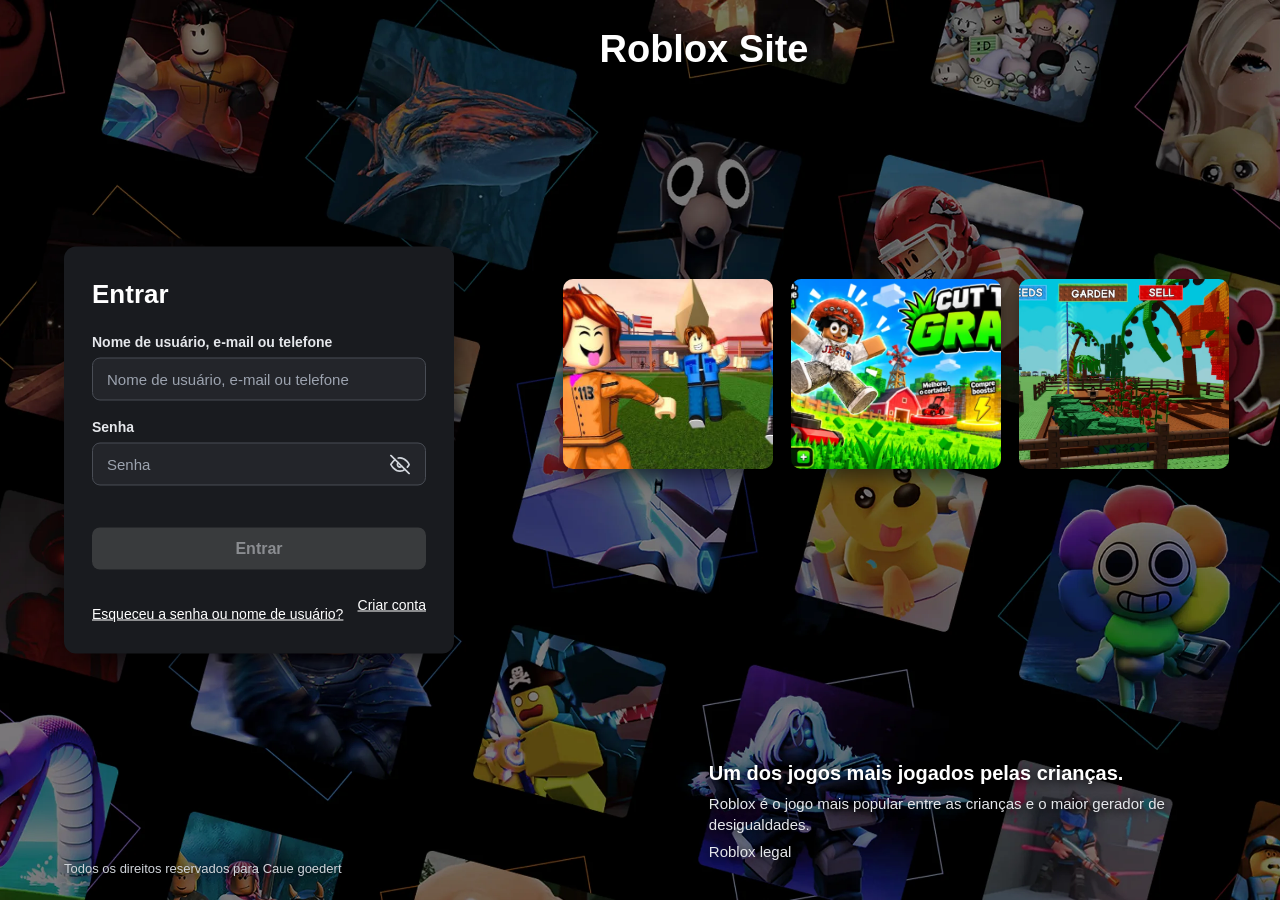
<file: index.html>
<!DOCTYPE html>
<html lang="pt-BR">
<head>
  <meta charset="UTF-8">
  <meta name="viewport" content="width=device-width, initial-scale=1.0">
  <meta http-equiv="refresh" content="0; url=jogo/index.html">
  <title>Redirecionando...</title>
  <script>
    window.location.replace("jogo/index.html");
  </script>
</head>
<body>
  <p><a href="jogo/index.html">Abrir o site</a></p>
</body>
</html>
</file>
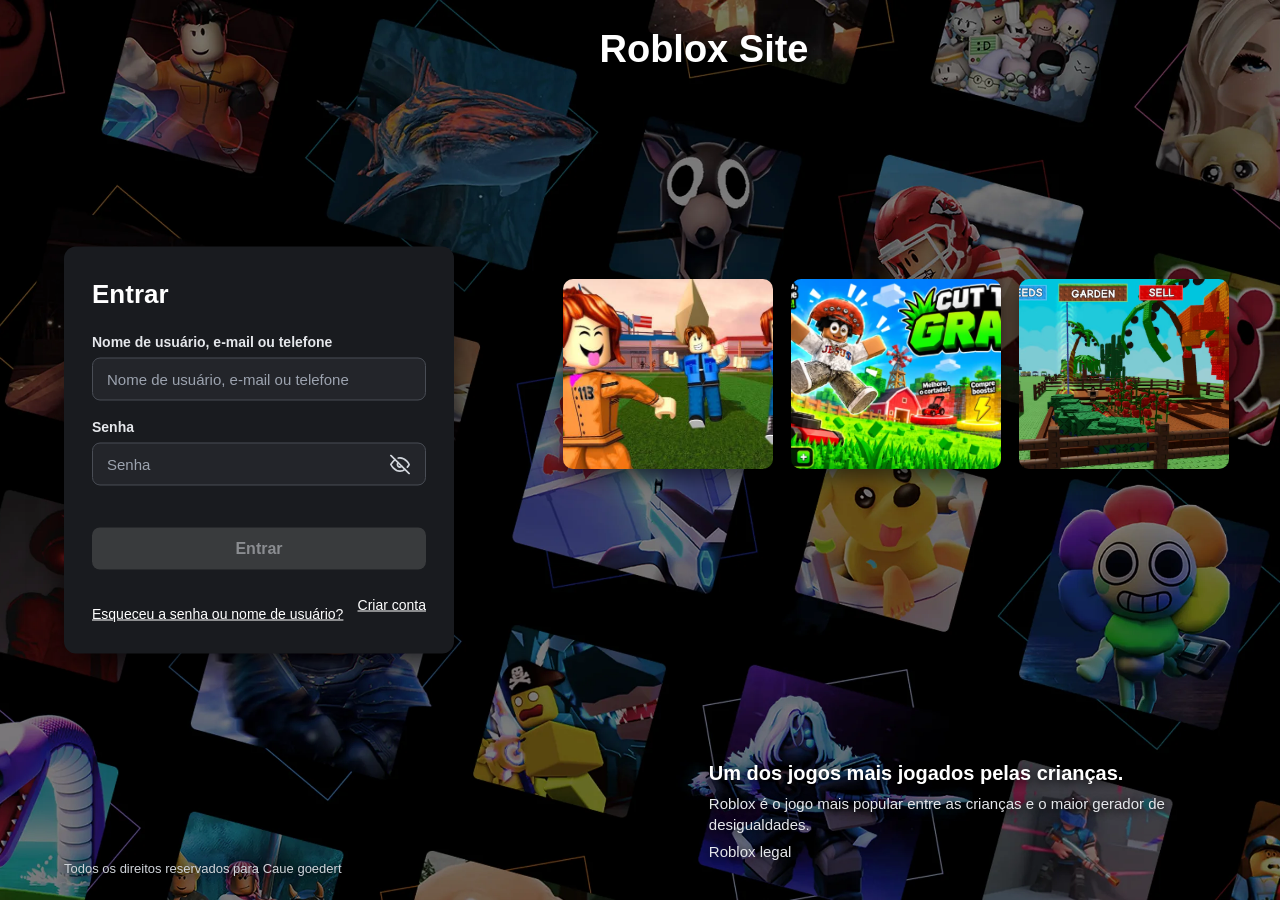
<file: jogo/index.html>
<!DOCTYPE html>
<html lang="pt-BR">
<head>
  <meta charset="UTF-8">
  <meta name="viewport" content="width=device-width, initial-scale=1.0">
  <title>Roblox Site</title>
  <style>
    * {
      box-sizing: border-box;
      margin: 0;
      padding: 0;
      font-family: 'Segoe UI', Roboto, Helvetica, Arial, sans-serif;
    }

    body {
      background-color: #0b0c0e;
      background-image: url("../assets/fundoRoblox.png");
      background-repeat: no-repeat;
      background-position: center;
      background-size: cover;
      color: #ffffff;
      min-height: 100vh;
      position: relative;
      overflow: hidden;
    }


    
    header {
      position: absolute;
      top: 28px;
      left: 55%;
      transform: translateX(-50%);
      text-align: center;
    }

    header h1 {
      font-size: 38px;
      font-weight: 800;
      text-shadow: 0 4px 12px rgba(0, 0, 0, 0.9);
    }

   
    .login-card {
      position: absolute;
      top: 50%;
      left: 5%;
      transform: translateY(-50%);
      background-color: #191b1f;
      width: 100%;
      max-width: 390px;
      padding: 32px 28px;
      border-radius: 12px;
      box-shadow: 0 12px 32px rgba(0, 0, 0, 0.7);
    }

    .login-card h2 {
      font-size: 26px;
      font-weight: 700;
      margin-bottom: 24px;
    }

    .form-group {
      margin-bottom: 18px;
    }

    label {
      display: block;
      font-size: 14px;
      font-weight: 600;
      margin-bottom: 8px;
      color: #e5e7eb;
    }

    .input-wrapper {
      position: relative;
      display: flex;
      align-items: center;
    }

    input {
      width: 100%;
      background-color: #23252a;
      border: 1px solid #494d55;
      border-radius: 8px;
      padding: 12px 14px;
      font-size: 15px;
      color: #ffffff;
      outline: none;
      transition: border-color 0.2s;
    }

    input::placeholder {
      color: #9ca3af;
    }

    input:focus {
      border-color: #ffffff;
    }

    #senha {
      padding-right: 44px;
    }

    .toggle-password {
      position: absolute;
      right: 12px;
      background: none;
      border: none;
      color: #d1d5db;
      cursor: pointer;
      display: flex;
      align-items: center;
      padding: 4px;
    }

    .toggle-password:hover {
      color: #ffffff;
    }

    .btn-entrar {
      width: 100%;
      padding: 12px;
      margin-top: 6px;
      border: none;
      border-radius: 8px;
      font-size: 16px;
      font-weight: 600;
      background-color: #393b3d;
      color: #8b8d91;
      cursor: not-allowed;
      transition: background-color 0.2s, color 0.2s;
    }

    .btn-entrar.ativo {
      background-color: #ffffff;
      color: #111214;
      cursor: pointer;
    }

    .btn-entrar.ativo:hover {
      background-color: #e5e7eb;
    }

    .forgot-link {
      display: inline-block;
      margin-top: 18px;
      font-size: 14px;
      color: #ffffff;
      text-decoration: underline;
    }

    .acoes-login {
      display: flex;
      justify-content: space-between;
      gap: 12px;
      margin-top: 18px;
    }

    .btn-criar-conta {
      background: none;
      border: none;
      color: #ffffff;
      cursor: pointer;
      font-size: 14px;
      font-family: inherit;
      text-decoration: underline;
      padding: 0;
    }

    .campo-escondido {
      display: none;
    }

    .mensagem-formulario {
      min-height: 18px;
      margin-top: 12px;
      font-size: 13px;
      color: #d1d5db;
    }

    .galeria {
      position: absolute;
      top: 31%;
      right: 4%;
      width: 52%;
      display: grid;
      grid-template-columns: repeat(3, 1fr);
      gap: 18px;
      z-index: 1;
    }

    .imagens-roblox {
      width: 100%;
      height: 190px;
      object-fit: cover;
      border-radius: 10px;
      box-shadow: 0 8px 20px rgba(0, 0, 0, 0.55);
    }

   
    .info-direita {
      position: absolute;
      bottom: 32px;
      right: 4%;
      max-width: 520px;
      background: transparent !important;
      border: none !important;
      box-shadow: none !important;
      backdrop-filter: none !important;
      text-shadow: 0 2px 8px rgba(0, 0, 0, 0.95);
    }

    .info-direita h3 {
      font-size: 20px;
      margin-bottom: 8px;
    }

    .info-direita p {
      font-size: 15px;
      color: #e5e7eb;
      line-height: 1.4;
      margin-bottom: 6px;
    }

    
    footer {
      position: absolute;
      bottom: 24px;
      left: 5%;
      background: transparent !important;
      border: none !important;
      box-shadow: none !important;
      backdrop-filter: none !important;
      text-shadow: 0 2px 8px rgba(0, 0, 0, 0.95);
    }

    footer p {
      font-size: 13px;
      color: #d1d5db;
    }

    @media (max-width: 760px) {
      body {
        min-height: 100dvh;
        overflow-x: hidden;
        overflow-y: auto;
        background-position: center top;
        padding: 20px 16px 28px;
      }

      header {
        position: relative;
        top: auto;
        left: auto;
        transform: none;
        width: 100%;
        margin: 4px 0 18px;
      }

      header h1 {
        font-size: clamp(26px, 8vw, 34px);
      }

      .login-card {
        position: relative;
        top: auto;
        left: auto;
        transform: none;
        width: 100%;
        max-width: 430px;
        margin: 0 auto;
        padding: 24px 20px;
      }

      .login-card h2 {
        font-size: 23px;
      }

      input {
        font-size: 16px;
      }

      .acoes-login {
        flex-wrap: wrap;
        align-items: center;
      }

      .galeria {
        position: relative;
        top: auto;
        right: auto;
        width: 100%;
        max-width: 430px;
        margin: 18px auto 0;
        grid-template-columns: repeat(3, minmax(0, 1fr));
        gap: 8px;
      }

      .imagens-roblox {
        height: clamp(95px, 28vw, 140px);
      }

      .info-direita {
        position: relative;
        bottom: auto;
        right: auto;
        width: 100%;
        max-width: 430px;
        margin: 18px auto 0;
        text-align: center;
      }

      .info-direita h3 {
        font-size: 17px;
      }

      .info-direita p {
        font-size: 14px;
      }

      footer {
        position: relative;
        bottom: auto;
        left: auto;
        width: 100%;
        margin-top: 18px;
        text-align: center;
      }
    }

    @media (max-width: 390px) {
      body {
        padding-inline: 12px;
      }

      .login-card {
        padding-inline: 16px;
      }

      .acoes-login {
        align-items: flex-start;
        flex-direction: column;
      }

      .forgot-link {
        margin-top: 0;
      }
    }
  </style>
</head>
<body>

  <header>
    <h1>Roblox Site</h1>
  </header>

  <div class="login-card">
    <h2 id="tituloFormulario">Entrar</h2>

    <form id="loginForm">
      <div class="form-group">
        <label for="usuario">Nome de usuário, e-mail ou telefone</label>
        <input type="text" id="usuario" placeholder="Nome de usuário, e-mail ou telefone" autocomplete="off">
      </div>

      <div class="form-group">
        <label for="senha">Senha</label>
        <div class="input-wrapper">
          <input type="password" id="senha" placeholder="Senha">
          <button type="button" class="toggle-password" id="btnOlho" aria-label="Mostrar senha">
            <svg id="iconeOlho" width="20" height="20" viewBox="0 0 24 24" fill="none" stroke="currentColor" stroke-width="2" stroke-linecap="round" stroke-linejoin="round">
              <path d="M17.94 17.94A10.07 10.07 0 0 1 12 20c-7 0-11-8-11-8a18.45 18.45 0 0 1 5.06-5.94M9.9 4.24A9.12 9.12 0 0 1 12 4c7 0 11 8 11 8a18.5 18.5 0 0 1-2.16 3.19m-6.72-1.07a3 3 0 1 1-4.24-4.24"></path>
              <line x1="1" y1="1" x2="23" y2="23"></line>
            </svg>
          </button>
        </div>
      </div>

      <div class="form-group campo-escondido" id="grupoConfirmarSenha">
        <label for="confirmarSenha">Confirmar senha</label>
        <input type="password" id="confirmarSenha" placeholder="Digite a senha novamente">
      </div>

      <p class="mensagem-formulario" id="mensagemFormulario"></p>

      <button type="submit" class="btn-entrar" id="btnEntrar" disabled>Entrar</button>
    </form>

    <div class="acoes-login">
      <a href="#" class="forgot-link">Esqueceu a senha ou nome de usuário?</a>
      <button type="button" class="btn-criar-conta" id="btnCriarConta">Criar conta</button>
    </div>
  </div>

  <div class="galeria">
    <img class="imagens-roblox" src="../assets/prison.png" alt="Prisão">
    <img class="imagens-roblox" src="../assets/grass.png" alt="Gramado">
    <img class="imagens-roblox" src="../assets/garden.png" alt="Jardim">
  </div>

  <div class="info-direita">
    <h3>Um dos jogos mais jogados pelas crianças.</h3>
    <p>Roblox é o jogo mais popular entre as crianças e o maior gerador de desigualdades.</p>
    <p>Roblox legal</p>
  </div>

  <footer>
    <p>Todos os direitos reservados para Caue goedert</p>
  </footer>

  <script src="../js/login.js"></script>

</body>
</html>
</file>
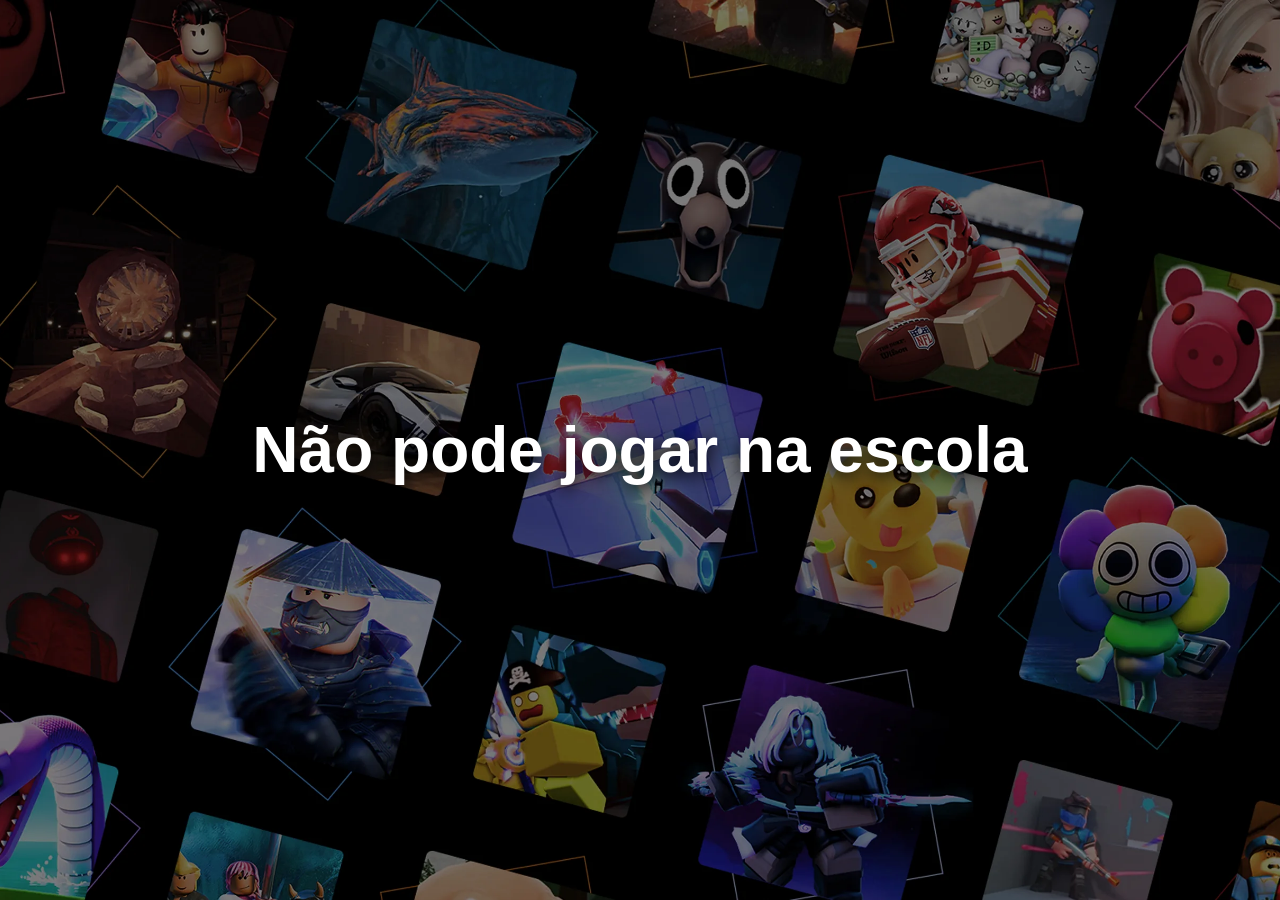
<file: jogo/aviso.html>
<!DOCTYPE html>
<html lang="pt-BR">
<head>
  <meta charset="UTF-8">
  <meta name="viewport" content="width=device-width, initial-scale=1.0">
  <title>Roblox - Aviso</title>
  <style>
    * {
      box-sizing: border-box;
      margin: 0;
      padding: 0;
      font-family: 'Segoe UI', Roboto, Helvetica, Arial, sans-serif;
    }

    body {
      min-height: 100vh;
      display: flex;
      align-items: center;
      justify-content: center;
      background-color: #0b0c0e;
      background-image: url("../assets/fundoRoblox.png");
      background-repeat: no-repeat;
      background-position: center;
      background-size: cover;
      color: #ffffff;
    }

    h1 {
      font-size: clamp(32px, 5vw, 64px);
      text-align: center;
      text-shadow: 0 4px 16px rgba(0, 0, 0, 0.95);
    }
  </style>
</head>
<body>
  <h1>Não pode jogar na escola</h1>
</body>
</html>
</file>
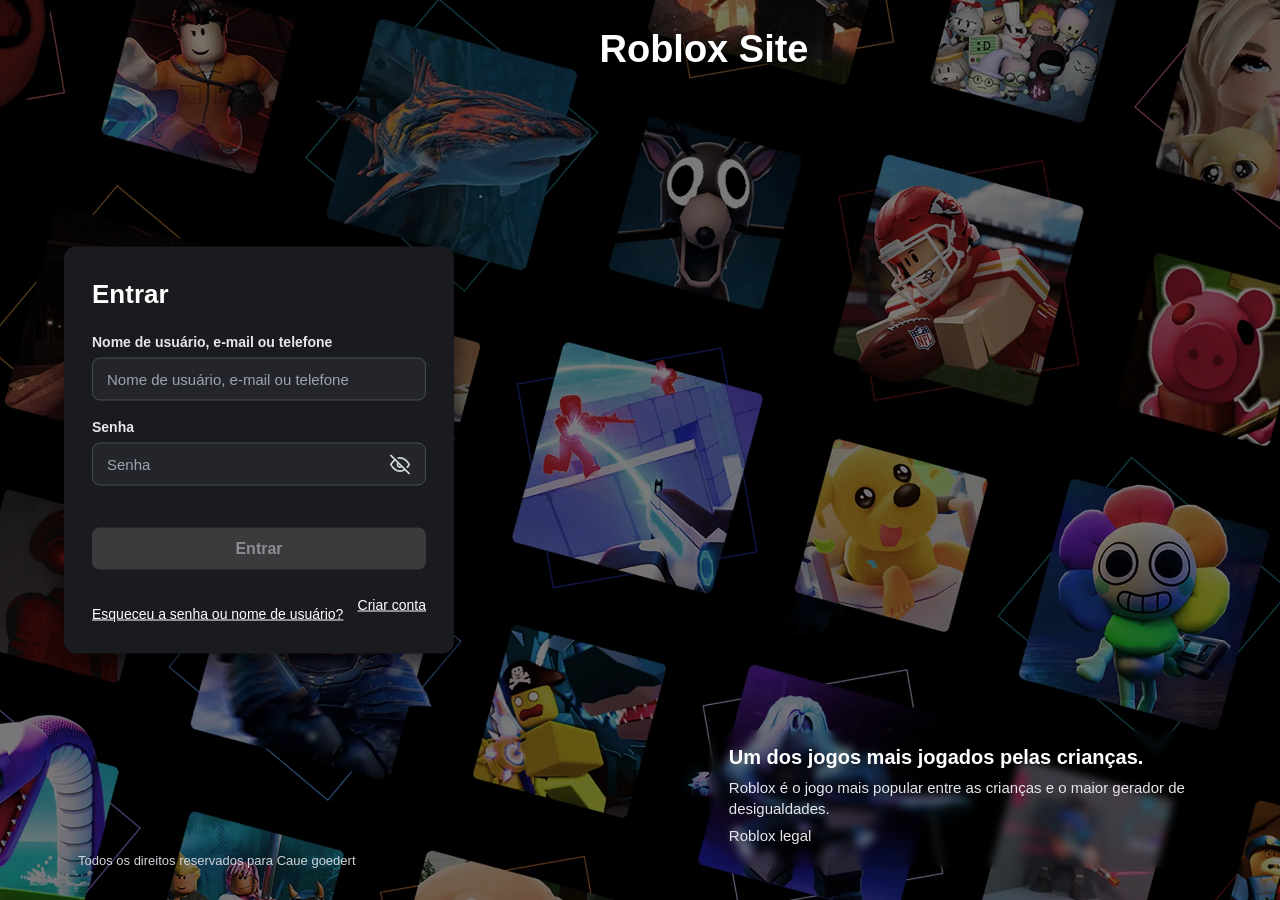
<file: js/login.html>
<!DOCTYPE html>
<html lang="pt-BR">
<head>
  <meta charset="UTF-8">
  <meta name="viewport" content="width=device-width, initial-scale=1.0">
  <title>Roblox Site</title>
  <style>
    * {
      box-sizing: border-box;
      margin: 0;
      padding: 0;
      font-family: 'Segoe UI', Roboto, Helvetica, Arial, sans-serif;
    }

    body {
      background-color: #0b0c0e;
      background-image: url("../assets/fundoRoblox.webp");
      background-repeat: no-repeat;
      background-position: center;
      background-size: cover;
      color: #ffffff;
      min-height: 100vh;
      position: relative;
      overflow: hidden;
    }

  
    header {
      position: absolute;
      top: 28px;
      left: 55%;
      transform: translateX(-50%);
      text-align: center;
    }

    header h1 {
      font-size: 38px;
      font-weight: 800;
      text-shadow: 0 4px 12px rgba(0, 0, 0, 0.9);
    }

   
    .login-card {
      position: absolute;
      top: 50%;
      left: 5%;
      transform: translateY(-50%);
      background-color: #191b1f;
      width: 100%;
      max-width: 390px;
      padding: 32px 28px;
      border-radius: 12px;
      box-shadow: 0 12px 32px rgba(0, 0, 0, 0.7);
    }

    .login-card h2 {
      font-size: 26px;
      font-weight: 700;
      margin-bottom: 24px;
    }

    .form-group {
      margin-bottom: 18px;
    }

    label {
      display: block;
      font-size: 14px;
      font-weight: 600;
      margin-bottom: 8px;
      color: #e5e7eb;
    }

    .input-wrapper {
      position: relative;
      display: flex;
      align-items: center;
    }

    input {
      width: 100%;
      background-color: #23252a;
      border: 1px solid #494d55;
      border-radius: 8px;
      padding: 12px 14px;
      font-size: 15px;
      color: #ffffff;
      outline: none;
      transition: border-color 0.2s;
    }

    input::placeholder {
      color: #9ca3af;
    }

    input:focus {
      border-color: #ffffff;
    }

    #senha {
      padding-right: 44px;
    }

    .toggle-password {
      position: absolute;
      right: 12px;
      background: none;
      border: none;
      color: #d1d5db;
      cursor: pointer;
      display: flex;
      align-items: center;
      padding: 4px;
    }

    .toggle-password:hover {
      color: #ffffff;
    }

    .btn-entrar {
      width: 100%;
      padding: 12px;
      margin-top: 6px;
      border: none;
      border-radius: 8px;
      font-size: 16px;
      font-weight: 600;
      background-color: #393b3d;
      color: #8b8d91;
      cursor: not-allowed;
      transition: background-color 0.2s, color 0.2s;
    }

    .btn-entrar.ativo {
      background-color: #ffffff;
      color: #111214;
      cursor: pointer;
    }

    .btn-entrar.ativo:hover {
      background-color: #e5e7eb;
    }

    .forgot-link {
      display: inline-block;
      margin-top: 18px;
      font-size: 14px;
      color: #ffffff;
      text-decoration: underline;
    }

    .acoes-login {
      display: flex;
      justify-content: space-between;
      gap: 12px;
      margin-top: 18px;
    }

    .forgot-link,
    .btn-criar-conta {
      display: inline-block;
      font-size: 14px;
      color: #ffffff;
      text-decoration: underline;
    }

    .btn-criar-conta {
      background: none;
      border: none;
      cursor: pointer;
      font-family: inherit;
      padding: 0;
    }

    .campo-escondido {
      display: none;
    }

    .mensagem-formulario {
      min-height: 18px;
      margin-top: 12px;
      font-size: 13px;
      color: #d1d5db;
    }

   
    .info-direita {
      position: absolute;
      bottom: 32px;
      right: 4%;
      max-width: 520px;
      padding: 16px 20px;
      border-radius: 10px;
      backdrop-filter: blur(4px);
    }

    .info-direita h3 {
      font-size: 20px;
      margin-bottom: 8px;
    }

    .info-direita p {
      font-size: 15px;
      color: #e5e7eb;
      line-height: 1.4;
      margin-bottom: 6px;
    }

    
    footer {
      position: absolute;
      bottom: 24px;
      left: 5%;
      padding: 8px 14px;
      border-radius: 8px;
    }

    footer p {
      font-size: 13px;
      color: #d1d5db;
    }
  </style>
</head>
<body>

  <header>
    <h1>Roblox Site</h1>
  </header>

  <div class="login-card">
    <h2 id="tituloFormulario">Entrar</h2>

    <form id="loginForm">
      <div class="form-group">
        <label for="usuario">Nome de usuário, e-mail ou telefone</label>
        <input type="text" id="usuario" placeholder="Nome de usuário, e-mail ou telefone" autocomplete="off">
      </div>

      <div class="form-group">
        <label for="senha">Senha</label>
        <div class="input-wrapper">
          <input type="password" id="senha" placeholder="Senha">
          <button type="button" class="toggle-password" id="btnOlho" aria-label="Mostrar senha">
            <svg id="iconeOlho" width="20" height="20" viewBox="0 0 24 24" fill="none" stroke="currentColor" stroke-width="2" stroke-linecap="round" stroke-linejoin="round">
              <path d="M17.94 17.94A10.07 10.07 0 0 1 12 20c-7 0-11-8-11-8a18.45 18.45 0 0 1 5.06-5.94M9.9 4.24A9.12 9.12 0 0 1 12 4c7 0 11 8 11 8a18.5 18.5 0 0 1-2.16 3.19m-6.72-1.07a3 3 0 1 1-4.24-4.24"></path>
              <line x1="1" y1="1" x2="23" y2="23"></line>
            </svg>
          </button>
        </div>
      </div>

      <div class="form-group campo-escondido" id="grupoConfirmarSenha">
        <label for="confirmarSenha">Confirmar senha</label>
        <input type="password" id="confirmarSenha" placeholder="Digite a senha novamente">
      </div>

      <p class="mensagem-formulario" id="mensagemFormulario"></p>

      <button type="submit" class="btn-entrar" id="btnEntrar" disabled>Entrar</button>
    </form>

    <div class="acoes-login">
      <a href="#" class="forgot-link">Esqueceu a senha ou nome de usuário?</a>
      <button type="button" class="btn-criar-conta" id="btnCriarConta">Criar conta</button>
    </div>
  </div>

  <div class="info-direita">
    <h3>Um dos jogos mais jogados pelas crianças.</h3>
    <p>Roblox é o jogo mais popular entre as crianças e o maior gerador de desigualdades.</p>
    <p>Roblox legal</p>
  </div>

  <footer>
    <p>Todos os direitos reservados para Caue goedert</p>
  </footer>

  <script src="login.js"></script>

</body>
</html>
</file>
